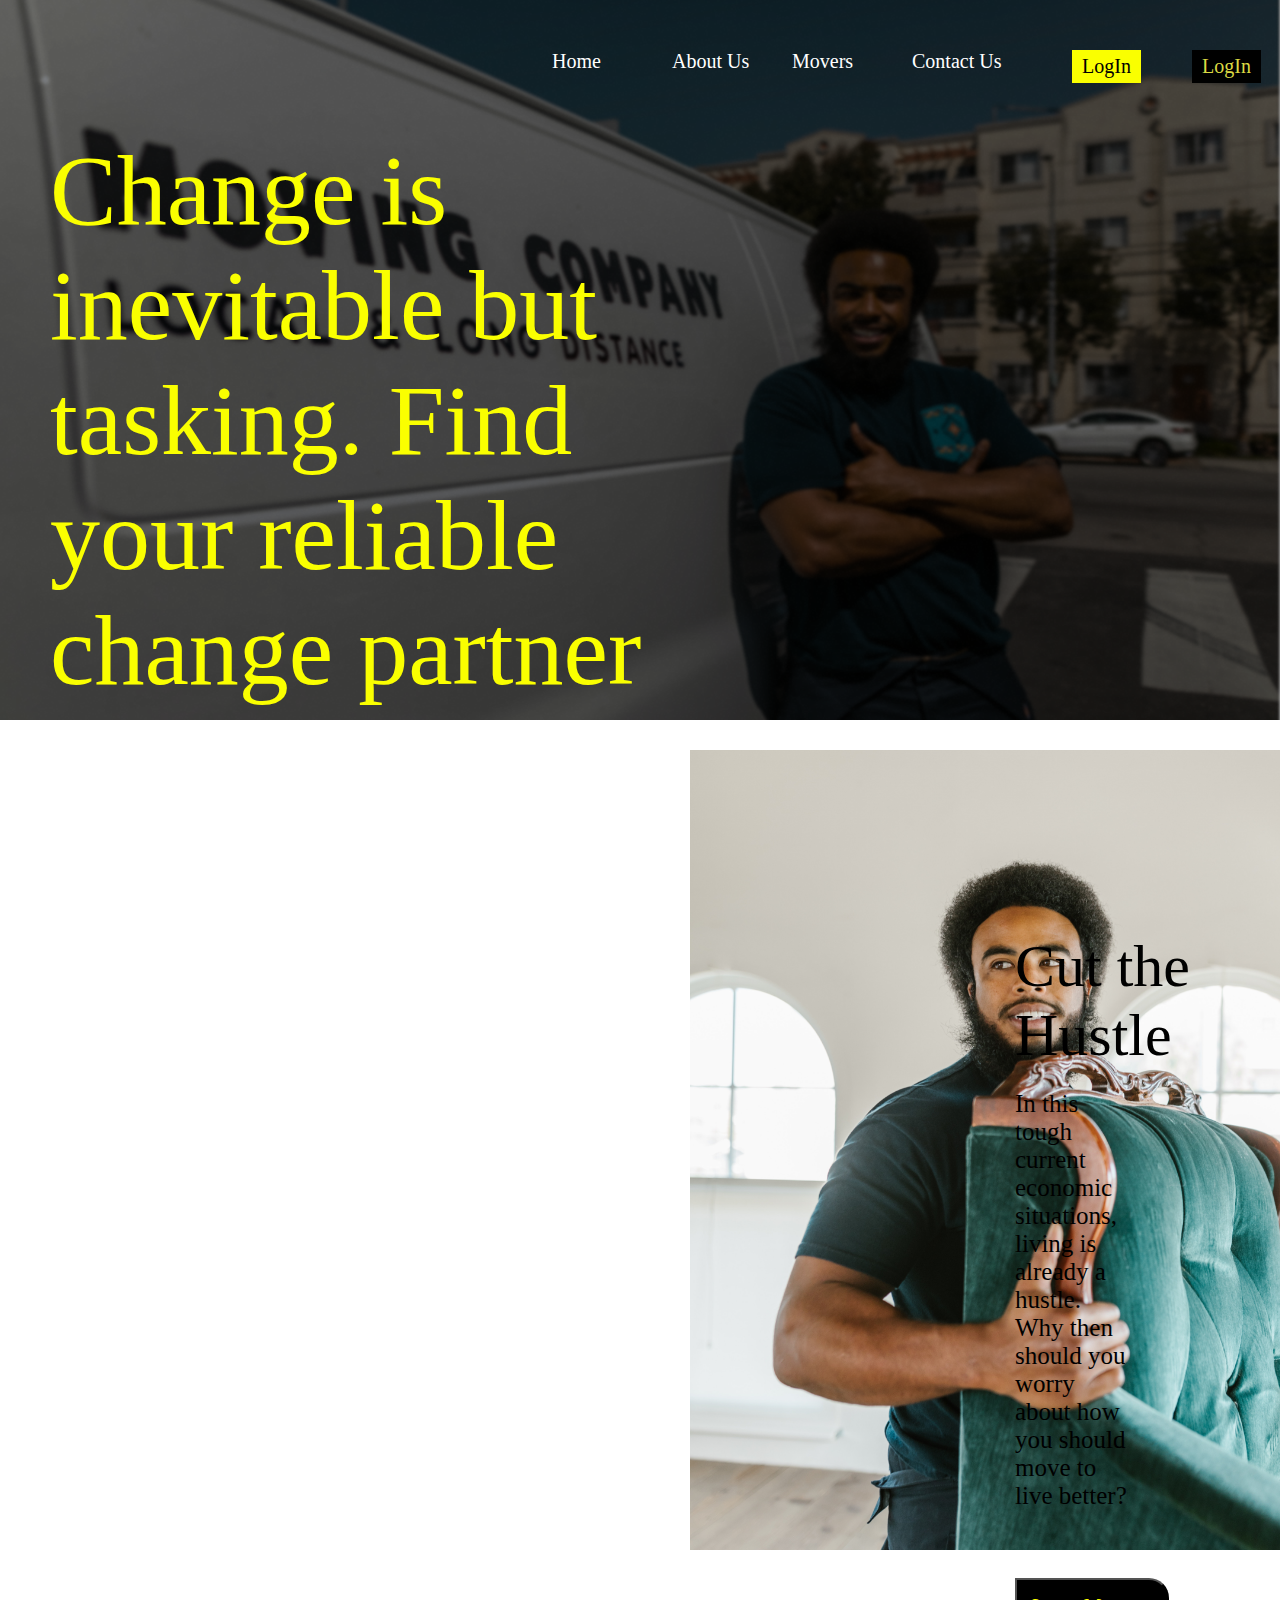
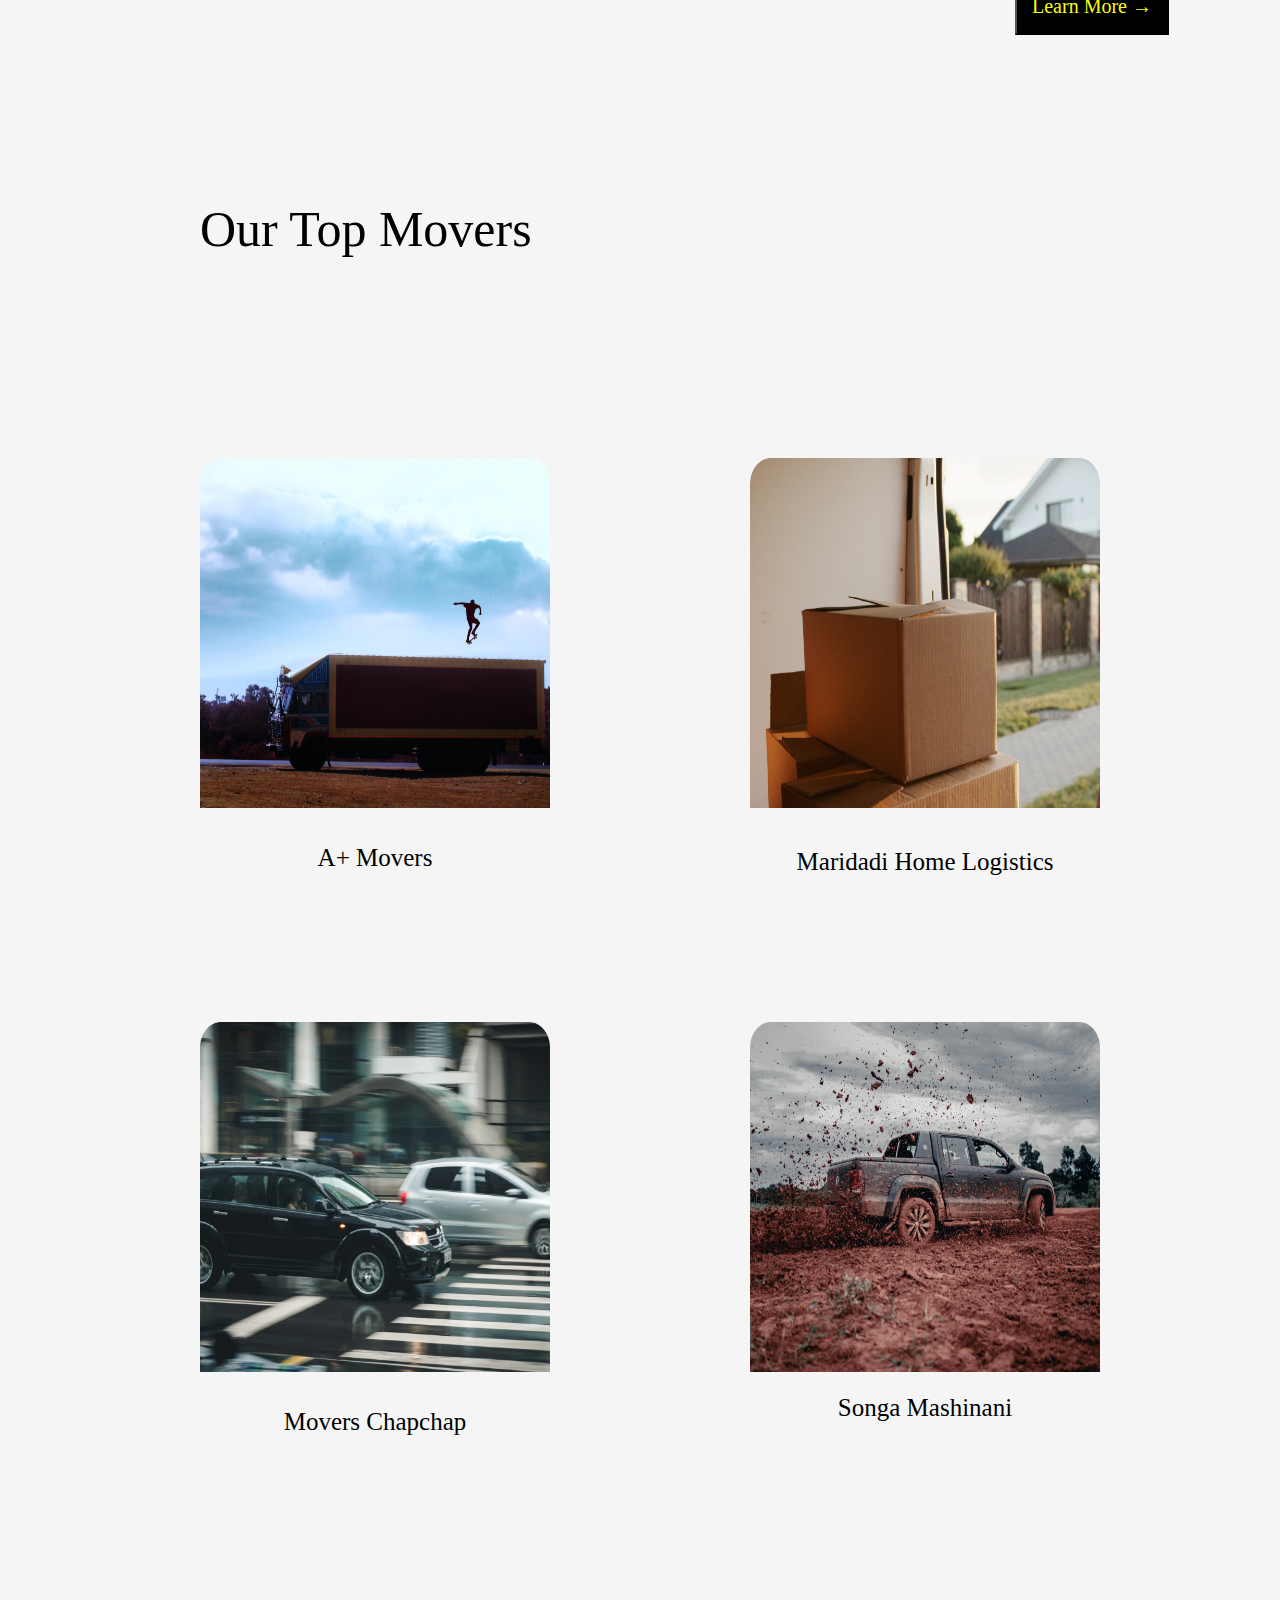
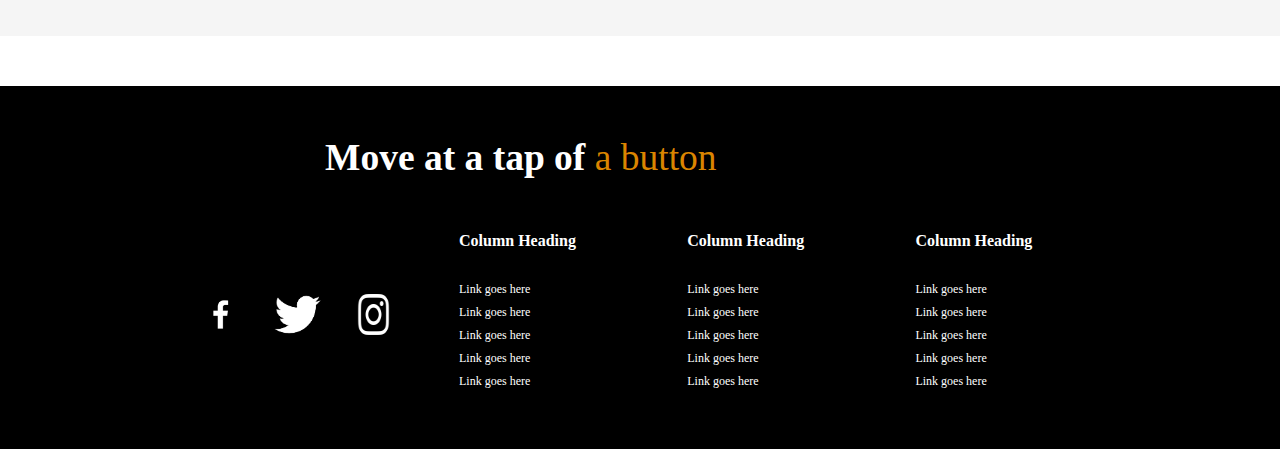
<file: index.html>
<!DOCTYPE html>
<html lang="en">
<head>
    <meta charset="UTF-8">
    <meta http-equiv="X-UA-Compatible" content="IE=edge">
    <meta name="viewport" content="width=device-width, initial-scale=1.0">
    <title>IndependentProject2</title>
    <link rel="stylesheet" type="text/css" href="./assets/css/style.css">
</head>
<body>
    
<!--NAVIGATION-->
<div id="sect">
<section id="section0">

    <nav>
        <div class="navdiv1">
            <ul class="navlist">
                <li><a href="" target="_blank">Home</a></li>
                <li><a href="">About Us</a></li>
                <li><a href="movers.html">Movers</a></li>
                <li><a href="">Contact Us</a></li>
                <li><button class="login1">LogIn</a></button></li>
                <li><button class="login2">LogIn</a></button></li>
            </ul>
        </div>    
    </nav>
    </section>
<header>    
    <section id="section1header1">    
        <div class="header1">
            <div class="chem">    
                <h1 class="headerh1">
                
                    Change is inevitable but tasking. Find your reliable change partner
                </h1>   
            </div>
            <p class="anotherweight">
                <br>
                <br>
                In one roof, get the solutions to your house moving nightmares   
            </p>
        </div>
    </section>
</header>
</div>
<!--BODY 1-->
<section id="body1">
    <div class="hustle">
        <div class="leftside">
          <img src="./assets/images/header1_bg" alt="theImage" width="800" height="800">
        </div>
        <div class="rightside">
          <h2 class="bodyh2">Cut the Hustle</h2>
          <p>In this tough current economic situations, living is already a hustle. Why then should you worry about how you should move to live better?</br></br></p>
          <button class="learnmore">
              <span>Learn More</span>
              <span class="more"> &rarr; </span>
          </button>
        </div>
      </div>
</section>

<!--BODY 2-->
<section id="body2">
    <div class="mother">
        <div class="child1">
            <h2 class="body2h2">Our Top Movers</h2>
        </div>
        <div class="child2">
            <div class="row1">  
            
                <img src="./assets/images/ehem 1.png" alt="A+ Movers" height="350" width="350"></br></br> 
                <p class="caption">A+ Movers</p>
            
            </div>
            
            <div class="row 1">
                <img src="./assets/images/wewe 1.png" alt="Maridadi Home Logistics" height="350" width="350"></br></br></br> 
                <p class="caption">Maridadi Home Logistics</p>
            </div>
            
            <div class="row1">
                <img src="./assets/images/movers 1.png" alt="Ufalme Movers" height="350" width="350"> </br></br>
                <p class="caption">Ufalme Movers</p>

                
            </div>
        </div>
        <div class="child3">
            <div class="row2">  
            
                <img src="./assets/images/chapchap 1.png" alt="Movers Chapchap" height="350" width="350"></br></br> 
                <p class="caption">Movers Chapchap</p>

                
            
            </div>
            
            <div class="row 2">
                <img src="./assets/images/mashinani 1.png" alt="Songa Mashinani" height="350" width="350"></br></br> 
                <p class="caption">Songa Mashinani</p>

                
            </div>
            
            <div class="row2">
                <img src="./assets/images/songa 1.png" alt="Upesi Logistics" height="350" width="350"></br></br> 
                <p class="caption">Upesi Logistics</p>

                
            </div>
        </div>
    </div>
</section>
    
<!--FOOTER-->

<div class="footer-container">

    <div class="footer-title">
        <h2>
            <span>Move at a tap of</span>
            <span class="colorh2">a button</span>
        </h2>
    </div>


    <div class="footer">    
  

    <div class="icons">
        <div class="footer-heading1">  
            
            <img src="./assets/images/logos/facebook.jpg" alt="facebook" height="75" width="75">
        
        </div>
        
        <div class="footer-heading1">
            <img src="./assets/images/logos/twitter.png" alt="twitter" height="75" width="75">
        </div>
        
        <div class="footer-heading1">
            <img src="./assets/images/logos/instagram.png" alt="twitter" height="75" width="75">
        </div> 
    </div>

    
       <div class="footer-heading">
           <h2>Column Heading</h2>
           <a href="">Link goes here</a>
           <a href="">Link goes here</a>
           <a href="">Link goes here</a>
           <a href="">Link goes here</a>
           <a href="">Link goes here</a>

           
        </div>
        <div class="footer-heading">
            <h2>Column Heading</h2>
            <a href="">Link goes here</a>
            <a href="">Link goes here</a>
            <a href="">Link goes here</a>
            <a href="">Link goes here</a>
            <a href="">Link goes here</a>
          
            
         </div>
         <div class="footer-heading">
            <h2>Column Heading</h2>
            <a href="">Link goes here</a>
            <a href="">Link goes here</a>
            <a href="">Link goes here</a>
            <a href="">Link goes here</a>
            <a href="">Link goes here</a>
            
         </div>
    
    </div>
</div>


</body>
</html>



</body>
</html>
</file>
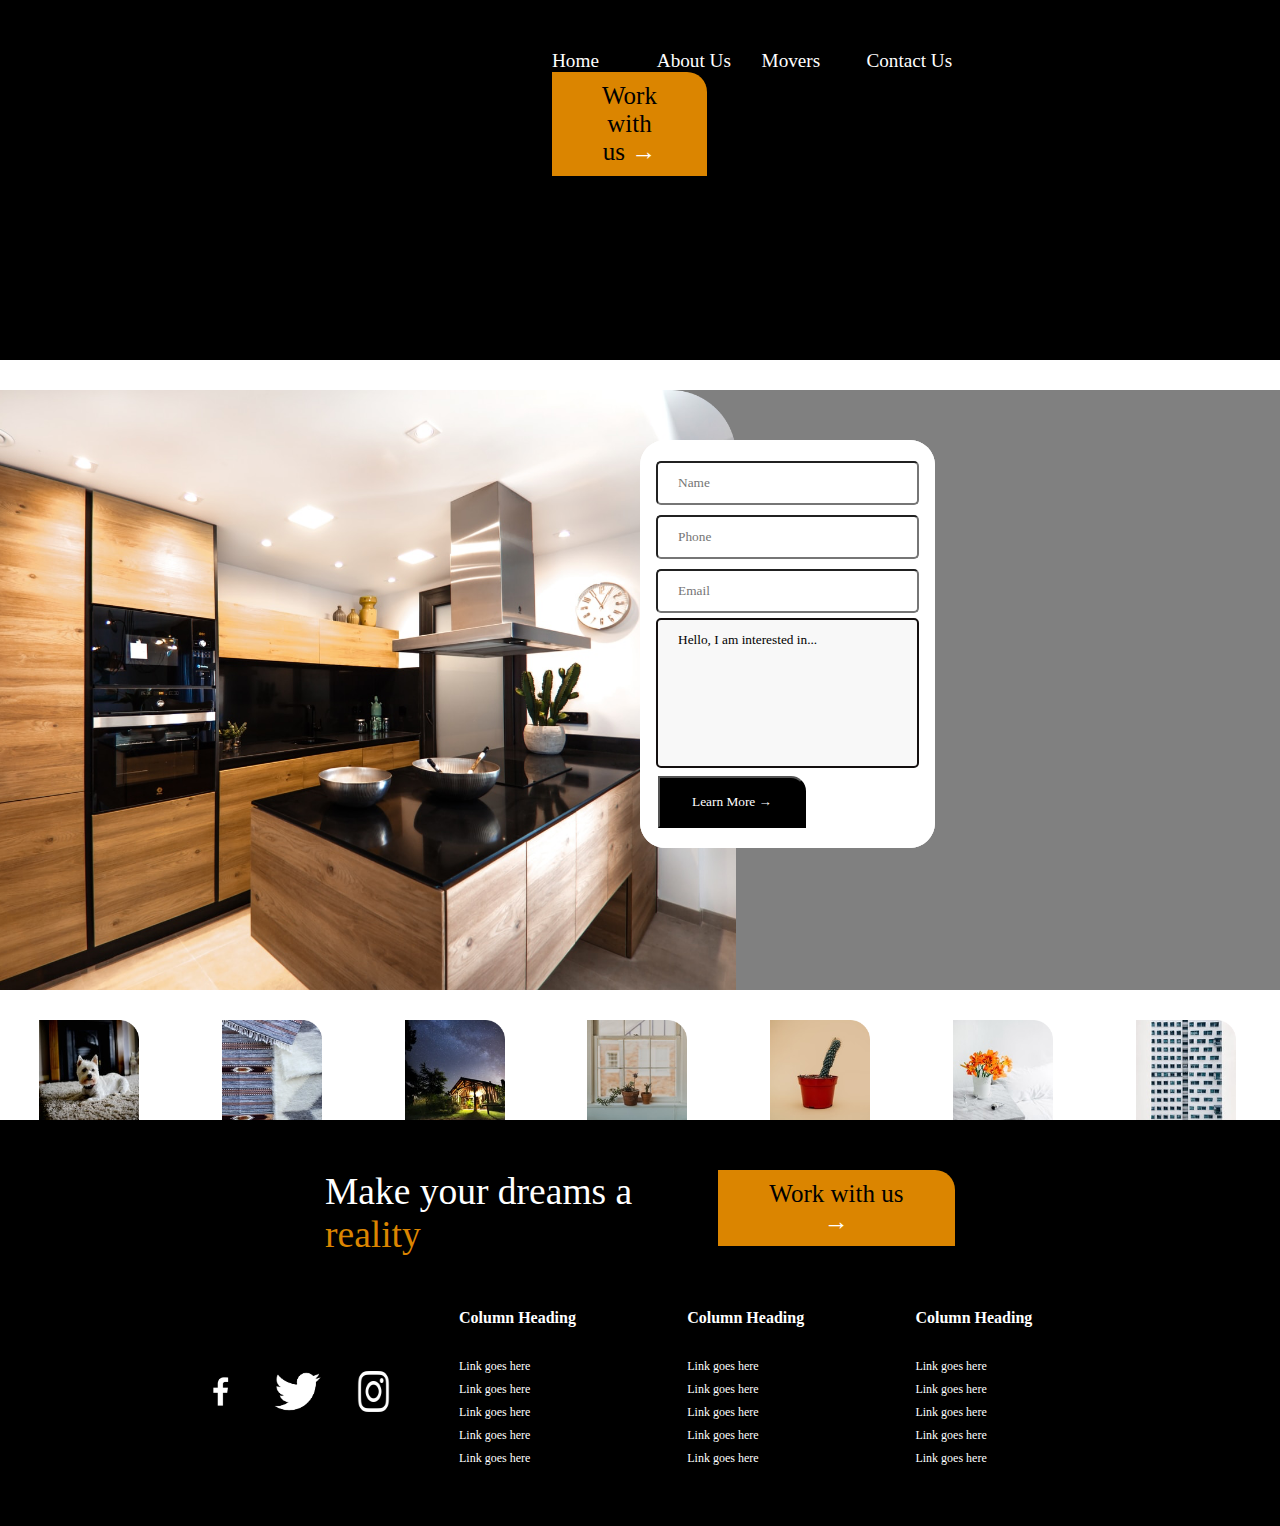
<file: movers.html>
<!DOCTYPE html>
<html lang="en">
<head>
    <meta charset="UTF-8">
    <meta http-equiv="X-UA-Compatible" content="IE=edge">
    <meta name="viewport" content="width=device-width, initial-scale=1.0">
    <title>Document</title>
    <link rel="stylesheet" href="./assets/css/movers.css">
</head>
<body>

<!--NAVBAR--> 

<section id="section1">

<nav>
   
    <div class="navlanding2">
        <ul class="listlanding2">
            <li>Home</li>
            <li>About Us</li>
            <li>Movers</li>
            <li>Contact Us</li>
            <li><button class="wwu">
                <span>Work with us</span> 
                <span class="colourh2"> &rarr;</span>
            </button></li>
        </ul>

        <hr class="solid">
    </div>
</nav>

</section>
<!--BODY SECTION-->
<section id="longbody">
    <div class="bawdy">
        <div class="leftsyd">
          <img src="./assets/images/Property House.png" alt="theImage" height="600" width="850">
        </div>
        <div class="rightsyd">
          <form>
            <fieldset>
                <imput type="text" value="Kayley Hall View Profile"/>
            <input type="text" id="name" placeholder="Name" />
            <input type="text" placeholder="Phone" />
            <input type="email" placeholder="Email" />
            <textarea cols="30" rows="10">Hello, I am interested in...</textarea>
            <input type="button" value="Learn More &rarr;" />
          </form>
        </div>
      </div>
</section>

<section>
    <div class="thumbnails">
        

        <div class="thumb">  
            
            <img src="./assets/images/Rectangle.png" alt="facebook" height="100" width="100">
        
        </div>

        <div class="thumb">  
            
            <img src="./assets/images/Rectangle-1.png" alt="facebook" height="100" width="100">
        
        </div>

        <div class="thumb">  
            
            <img src="./assets/images/Rectangle-2.png" alt="facebook" height="100" width="100">
        
        </div>

        <div class="thumb">  
            
            <img src="./assets/images/Rectangle-3.png" alt="facebook" height="100" width="100">
        
        </div>

        <div class="thumb">  
            
            <img src="./assets/images/Rectangle-4.png" alt="facebook" height="100" width="100">
        
        </div>

        <div class="thumb">  
            
            <img src="./assets/images/Rectangle-5.png" alt="facebook" height="100" width="100">
        
        </div>

        <div class="thumb">  
            
            <img src="./assets/images/Rectangle-6.png" alt="facebook" height="100" width="100">
        
        </div>
</section>

<!--FOOTER-->

<div class="footer-container">

    <div class="footer-title">
        <div>
            <h2>
                <span class="weight">Make your dreams a</span>
                <span class="colorh2">reality</span>
            </h2>
        </div>
        <div class="footer-email-form">
            <h2>
                <button class="wwu">
                    <span>Work with us</span> 
                    <span class="colourh2"> &rarr;</span>
                </button>
            </h2>
        </div>
    </div>


    <div class="footer">    
  

    <div class="icons">
        <div class="footer-heading1">  
            
            <img src="./assets/images/logos/facebook.jpg" alt="facebook" height="75" width="75">
        
        </div>
        
        <div class="footer-heading1">
            <img src="./assets/images/logos/twitter.png" alt="twitter" height="75" width="75">
        </div>
        
        <div class="footer-heading1">
            <img src="./assets/images/logos/instagram.png" alt="twitter" height="75" width="75">
        </div> 
    </div>

    
       <div class="footer-heading">
           <h2>Column Heading</h2>
           <a href="">Link goes here</a>
           <a href="">Link goes here</a>
           <a href="">Link goes here</a>
           <a href="">Link goes here</a>
           <a href="">Link goes here</a>

           
        </div>
        <div class="footer-heading">
            <h2>Column Heading</h2>
            <a href="">Link goes here</a>
            <a href="">Link goes here</a>
            <a href="">Link goes here</a>
            <a href="">Link goes here</a>
            <a href="">Link goes here</a>
          
            
         </div>
         <div class="footer-heading">
            <h2>Column Heading</h2>
            <a href="">Link goes here</a>
            <a href="">Link goes here</a>
            <a href="">Link goes here</a>
            <a href="">Link goes here</a>
            <a href="">Link goes here</a>
            
         </div>
    
    </div>
</div>


</body>
</html>
</file>
<file: assets/css/style.css>
*{
    padding: 0;
    margin: 0;
    font-family: Poppins,  Actor, Adamina;
  }

body{
  padding: 0;
  margin: 0;
}

#sect{
  background-image: url("../images/nav_bg.png");
  background-size: cover; 
  background-position: center center;
  height:80vh;
}

#section0{
 
  display: flex;
  justify-content: space-between;
  align-items: flex-start;
  padding: 50px 40%;
}

#section0> .navdiv1> .navlist> li> a{
  text-decoration: none;
}

.navdiv1{
  list-style: none;
  text-decoration: none;
}

.navlist{
  list-style: none;
  justify-content: center;
  display: inline-flex;
  cursor: pointer;
  margin-right: 40px;
  margin-left: 40px;
  color: white;
  font-size: 20px;
  text-decoration: none;
  padding-right: 50px;

}

.navlist > li > a{
  text-decoration: none;
  color: white;

}

li{
  min-width: 120px;
  list-style: none;
}

.login1{
  background-color: #faff00;
  color:black;
  padding: 5px 10px;
  border-radius: 0;
  border: 2px black;
  font-size: 20px;   
  margin-left: 40px;
  list-style: none;
  text-decoration: none;
}

.login2{
  background-color: black;
  color:#dbd943;
  padding: 5px 10px;
  border-radius: 0;
  border: 2px black;
  font-size: 20px; 
  margin-left: 40px;
  list-style: none;
  text-decoration: none;
}


#section1header1 > .header1 > .chem{
color: #faff00;
display: block;
font-size: 35px;

}

#section1header1 > .header1> .chem > .headerh1{
  font-size: 40px;
  color: #faff00;
  display: flex;
  font-size:100px;
  font-weight: lighter;
  align-items: flex-end;
  justify-content: flex-end;
  padding-left: 50px;
}


.headerh1{
  width: 50%;
  font-weight: 100;
  font-size: 90px;
  height: 50%;
}

.anotherweight{
  width: 50%;
  font-size: 80px;
  padding-left: 50px;
}

#section1header1 > .header1> p{
  display: flex;
  color: white;
  font-size: x-large;
  align-items: flex-start;
  justify-content: flex-start;
  float: left;
}



/* BODY 1 */
#body1{
  background-color: #ffffff;
  margin-top: 30px;
  margin-bottom: 30px;
}

#body1 > .hustle{
display: flex;
}

#body1 > .hustle > .leftside{
  padding-left: 0%;
  display: flex;
  justify-content: flex-start;
  align-items: flex-start;
}

#body1> .hustle > .leftside, .rightside{
  width: 50%;
}

#body1> .hustle > .leftside{
  display: flex;
  justify-content:flex-start;
  align-items: flex-start;
}

#body1 > .hustle > .rightside{
  padding-right: 30px;
  padding-left: 30px;
  display: inline-flexbox;
  justify-content: flex-start;
  align-items: flex-start;
}

#body1 > .hustle> .rightside > .learnmore{
  background-color: black;
  padding: 15px;
  color: #faff00;
  border-top-right-radius: 20px;
  font-size: 20px;
}

#body1> .hustle > .rightside > .learnmore > .more{
  color: #faff00;
  font-weight: lighter;
}

#body1 > .hustle > .rightside > .bodyh2{
  font-size: 60px;
  color: black;
  font-weight: lighter;
  padding-bottom: 20px;
  height: 40%;
  display: flex;
  align-items: flex-end;
}

#body1 > .hustle > .rightside > p{
  font-size: 25px;
  padding-bottom: 40px;
  width: 50%;
}


/* BODY 2 */

#body2{
  background-color: #f5f5f5;
  margin-top: 50px;
  margin-bottom: 50px;
}

#body2 > .mother{
  display: block;
  padding-bottom: 50px;
}

#body2 > .mother > .child1 > .body2h2{
  font-size: 50px;
  color: black;
  font-weight: lighter;
  padding-top: 200px;
  padding-bottom: 200px;
  height: 30%;
  display: flex;
  align-items: center;
  padding-left: 200px;
}

#body2 > .mother > .child2{
    display: flex;
    justify-content: space-around;
}

#body2 > .mother > .child2 > .row1{
  display: flex;
  flex-direction: column;
  margin-right: 0.05px;
  align-items: center;
  justify-content: space-between;
  padding-right: 200px;
  padding-left: 200px;
  padding-bottom: 150px;
}

.caption{
  padding-left: 30px;
  padding-right: 30px;
  display: flex;
  justify-content: center;
  align-items: center;
  color: black;
  font-size: 25px;
}




#body2 > .mother > .child3{
  display: flex;
  justify-content: space-around;
}

#body2 > .mother > .child3 > .row2{
  display: flex;
  flex-direction: column;
  margin-right: 0px;
  align-items: center;
  justify-content: center;
  padding-right: 200px;
  padding-left: 200px;
  padding-bottom: 150px;
}

/* FOOTER */

.footer-title{
  background-color: black;
  color: white;
  font-size: 25px;
  padding-left: 325px;
  padding-bottom: 0px;
  padding-top: 50px;
  display: flex;
  justify-content: space-between;
  font-weight: 100;
}

.colorh2{
  color: #db8500;
  font-weight: lighter;
}

.footer-container{
  background-color: black;
  padding-bottom:0px;
}
.footer{
  width: 75%;
  height: 30vh;
  background-color: black;
  color: white;
  display: flex;
  justify-content: space-around;
  flex-wrap: wrap;
  margin:auto;

}
.footer-heading{
  display: inline-flex;
  flex-direction: column;
  margin-right: 4rem;
  font-size: 12px;
  justify-content: center;
}

.icons{
  display: flex;
  justify-content: space-around;
}

.footer-heading1{
  display: flex;
  flex-direction: column;
  margin-right: 0.05px;
  align-items: center;
  justify-content: center;
  padding-right: 1px;
}

.footer-heading h2{
  margin-bottom: 2rem;
  font-size: 16px;

}

.footer-heading a{
  color: white;
  text-decoration: none;
  margin-bottom: 0.5rem;

}
.footer-heading a:hover{
  color: #db8500;
  transition: 0.3s ease-out;
}
</file>
<file: assets/css/movers.css>
/* NAVBAR */



#section1{
  height:40vh;
  display: flex;
  justify-content: space-between;
  align-items: flex-start;
  padding: 50px 40%;
  background-color: black;
  list-style: none;
}

.navlanding2{
  list-style: none;
  justify-content: center;
  display: inline-flex;
  cursor: pointer;
  margin-right: 40px;
  margin-left: 40px;
  color: white;
  font-size: larger;
}

li{
  min-width: 100px;
  list-style: none;
  display: inline-block;
  cursor: pointer;
  color: white;
}


hr.solid {
    opacity: 1;
    width: 100%;
    color: white;
    border-left: black;
    border-right: black;
    border-bottom: white;
    height: 20vh;
}

/* BODY */

#longbody{
    margin-top: 30px;
    margin-bottom: 30px;
    background-color: grey;
  }
  
  
  #longbody > .bawdy{
    display: flex;
  }
  
  #longbody > .bawdy > .leftsyd, .rightsyd{
    width: 50%;
  }
  
  #longbody > .bawdy > .leftsyd{
    display: flex;
    justify-content: center;
    align-items: center;
    padding-left: 20px;
  }
  
  #longbody > .bawdy > .rightsyd{
    padding-right: 50px;
    padding-top: 50px;
  }

  fieldset {
    width: 50%;
    font-family: sans-serif;
    border: 1px solid white;
    background: #ddd;
    border-radius: 25px;
    padding: 15px;
    background-color: white;
    box-sizing: border-box;

  }

  input[type=text] {
    width: 100%;
    padding: 12px 20px;
    margin: 5px 0;
    box-sizing: border-box;
    border-radius: 5px;
  }
  
  input[type=email] {
    width: 100%;
    padding: 12px 20px;
    margin: 5px 0;
    box-sizing: border-box;
    border-radius: 5px;

  }

  textarea {
    width: 100%;
    height: 150px;
    padding: 12px 20px;
    box-sizing: border-box;
    border: 2px solid rgb(19, 15, 15);
    border-radius: 5px;
    background-color: #f8f8f8;
    resize: none;
  }

  input[type=button] {
    background-color: black;
    color: white;
    padding: 16px 32px;
    text-decoration: none;
    margin: 4px 2px;
    cursor: pointer;
    border-top-right-radius: 15px;
  }

  .thumbnails{
    display: flex;
    justify-content: space-around;
}

.thumb{
    display: flex;
    flex-direction: column;
    margin-right: 0.20px;
    align-items: center;
    justify-content: center;
    padding-right: 5px;
}

/* FOOTER */

*{
    padding: 0;
    margin: 0;
    box-sizing: border-box;
    font-family: Poppins,  Actor, Adamina;
}




.footer-title{
    background-color: black;
    color: white;
    font-size: 25px;
    padding-left: 325px;
    padding-bottom: 0px;
    padding-top: 50px;
    display: flex;
    justify-content: space-between;
    font-weight: 100;
}

.colorh2{
    color: #db8500;
    font-weight: lighter;
  }

  .weight{
      font-weight: 100;
  }

.colourh2{
    color: white;
    font-weight: bolder;
    font-size: 25px;
   
}


.wwu{
  background-color: #db8500;
  color:black;
  padding: 10px 50px;
  border-radius: 0;
  border: 2px black;
  font-size: 25px;   
  margin-right: 325px;
  border-top-right-radius: 20px;
  
}

.footer-container{
    background-color: black;
    padding-bottom:0px;
}
.footer{
    width: 75%;
    height: 30vh;
    background-color: black;
    color: white;
    display: flex;
    justify-content: space-around;
    flex-wrap: wrap;
    margin:auto;

}
.footer-heading{
    display: inline-flex;
    flex-direction: column;
    margin-right: 4rem;
    font-size: 12px;
    justify-content: center;
}

.icons{
    display: flex;
    justify-content: space-around;
}

.footer-heading1{
    display: flex;
    flex-direction: column;
    margin-right: 0.05px;
    align-items: center;
    justify-content: center;
    padding-right: 1px;
}

.footer-heading h2{
    margin-bottom: 2rem;
    font-size: 16px;

}

.footer-heading a{
    color: white;
    text-decoration: none;
    margin-bottom: 0.5rem;

}
.footer-heading a:hover{
    color: #db8500;
    transition: 0.3s ease-out;
}



/* 

.footer-email h2 {

    margin-bottom: 2rem;
}
#footer-email{
    width: 250px;
    height: 40px;
    border-radius: 4px;
    outline: none;
    border: none;
    padding-left: 0.5rem;
    font-size: 1rem;
    margin-bottom: 1rem;

}
#footer-email::placeholder{
   color: lightgray;
}
#footer-email-btn{
    width: 100px;
    height: 40px;
    border-radius: 4px;
    background-color: red;
    outline: none;
    border: none;
    color: #fff;
    font-size: 1rem;
}

#footer-email-btn:hover{
   cursor: pointer;
   background-color: #337AF1;
   transition: all 0.4s ease-out;
   
}

 */


@media screen and (max-width: 1150px) {
    .footer{
      height: 50vh;
    }
    .footer-email-hoover{
        margin-top: 4rem;
    }
    }
    @media screen and (max-width: 820px) {
        .footer{
          padding-top: 2rem;
        }
       

        }

        @media screen and (max-width: 720px) {
            .footer-3{
              display: none;
            }
           .footer-email-form{
               margin-top: 2rem;
           }
            }
</file>
